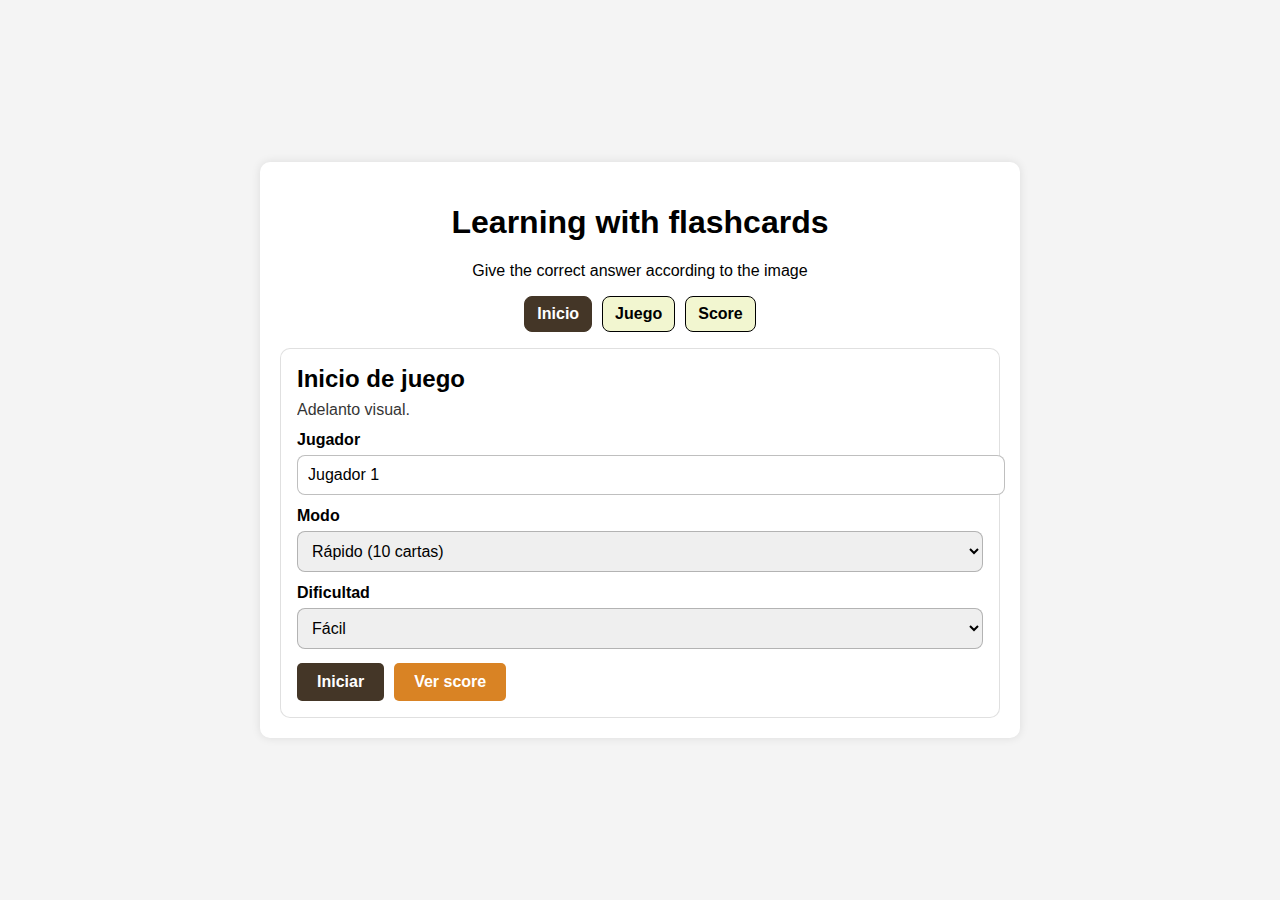
<file: index.html>
<!DOCTYPE html>
<html lang="es">

<head>
  <meta charset="UTF-8" />
  <meta name="viewport" content="width=device-width, initial-scale=1.0" />
  <title>Learning with flashcards • Adelanto</title>
  <link rel="stylesheet" href="styles.css" />
</head>

<body>

  <input class="view-toggle" type="radio" name="view" id="v-start" checked />
  <input class="view-toggle" type="radio" name="view" id="v-game" />
  <input class="view-toggle" type="radio" name="view" id="v-score" />

  <div class="container">
    <h1>Learning with flashcards</h1>
    <p>Give the correct answer according to the image</p>

    <nav class="nav" aria-label="Vistas">
      <label class="nav-link" for="v-start" role="button" tabindex="0">Inicio</label>
      <label class="nav-link" for="v-game" role="button" tabindex="0">Juego</label>
      <label class="nav-link" for="v-score" role="button" tabindex="0">Score</label>
    </nav>

    <!-- ===================INICIO
         =================== -->
    <section class="view view-start" aria-label="Inicio del juego">
      <div class="card-lite">
        <h2 class="h2">Inicio de juego</h2>
        <p class="muted">Adelanto visual.</p>

        <div class="form-grid">
          <div class="field">
            <label for="player">Jugador</label>
            <input id="player" type="text" placeholder="Ej: Roy" value="Jugador 1" />
          </div>

          <div class="field">
            <label for="mode">Modo</label>
            <select id="mode">
              <option selected>Rápido (10 cartas)</option>
              <option>Clásico (20 cartas)</option>
              <option>Sin límite</option>
            </select>
          </div>

          <div class="field">
            <label for="difficulty">Dificultad</label>
            <select id="difficulty">
              <option selected>Fácil</option>
              <option>Media</option>
              <option>Difícil</option>
            </select>
          </div>
        </div>

        <div class="actions">
          <label class="btn-next" for="v-game">Iniciar</label>
          <label class="btn-secondary" for="v-score">Ver score</label>
        </div>

      </div>
    </section>

    <!-- ===================
         JUEGO
         =================== -->
    <section class="view view-game" aria-label="Juego (preview)">
      <div id="game">
        <div id="image-container">
          <img id="card-image" alt="picture" />
        </div>

        <div id="options-container">
          <button class="option-button" type="button" disabled>Opción A</button>
          <button class="option-button" type="button" disabled>Opción B</button>
          <button class="option-button" type="button" disabled>Opción C</button>
          <button class="option-button" type="button" disabled>Opción D</button>
        </div>

        <button id="next-button" type="button" disabled>Siguiente</button>

        <div class="mini-stats" aria-label="Indicadores">
          <span><b>Ronda:</b> 3/10</span>
          <span><b>Aciertos:</b> 2</span>
          <span><b>Fallos:</b> 1</span>
        </div>
      </div>
    </section>

    <!-- =================== SCORE =================== -->
    <section class="view view-score" aria-label="Tabla de score">
      <div class="score-head">
        <div>
          <h2 class="h2">Score</h2>
          <p class="muted">Tabla de ejemplo.</p>
        </div>
        <div class="actions">
          <label class="btn-secondary" for="v-game">Volver</label>
          <label class="btn-next" for="v-start">Nuevo juego</label>
        </div>
      </div>

      <div class="score-cards">
        <div class="score-card">
          <span class="muted">Puntaje</span>
          <b class="big">250</b>
        </div>
        <div class="score-card">
          <span class="muted">Precisión</span>
          <b class="big">80%</b>
        </div>
        <div class="score-card">
          <span class="muted">Mejor racha</span>
          <b class="big">5</b>
        </div>
      </div>

      <div class="table-wrap">
        <table class="score-table" aria-label="Tabla de rondas">
          <thead>
            <tr>
              <th>Ronda</th>
              <th>Respuesta</th>
              <th>Resultado</th>
              <th>Tiempo</th>
              <th>Puntos</th>
            </tr>
          </thead>
          <tbody>
            <tr>
              <td>1</td>
              <td>Opción A</td>
              <td><span class="pill ok">Correcta</span></td>
              <td>00:06</td>
              <td>+25</td>
            </tr>
            <tr>
              <td>2</td>
              <td>Opción C</td>
              <td><span class="pill bad">Incorrecta</span></td>
              <td>00:09</td>
              <td>+0</td>
            </tr>
            <tr>
              <td>3</td>
              <td>Opción B</td>
              <td><span class="pill ok">Correcta</span></td>
              <td>00:05</td>
              <td>+25</td>
            </tr>
          </tbody>
        </table>
      </div>
    </section>
  </div>
</body>

</html>
</file>
<file: styles.css>
body {
  font-family: Arial, sans-serif;
  background-color: #f4f4f4;
  display: flex;
  justify-content: center;
  align-items: center;
  min-height: 100vh;
  margin: 0;
}

.container {
  text-align: center;
  background-color: #fff;
  padding: 20px;
  border-radius: 10px;
  box-shadow: 0 0 10px rgba(0, 0, 0, 0.1);
}

#image-container img {
  max-width: 100%;
  height: 200px;
  border-radius: 10px;
}

#options-container {
  margin: 20px 0;
}

.option-button {
  display: block;
  width: 100%;
  padding: 10px;
  margin: 5px 0;
  font-size: 16px;
  cursor: pointer;
  border: none;
  border-radius: 5px;
  background-color: #d98324;
  color: white;
}

.option-button:hover {
  background-color: #f2f6d0;
  color: black;
  border: 1px solid black;
}

#next-button {
  padding: 10px 20px;
  font-size: 16px;
  font-weight: 700;
  cursor: pointer;
  border: none;
  border-radius: 5px;
  background-color: #443627;
  color: white;
}

#next-button:hover {
  background-color: #efdcab;
  color: #443627;
}

.view-toggle {
  position: fixed;
  left: -9999px;
  top: -9999px;
  opacity: 0;
}

.container {
  width: min(720px, 92vw);
}

/* Navegación */
.nav {
  display: flex;
  justify-content: center;
  gap: 10px;
  flex-wrap: wrap;
  margin: 10px 0 16px;
}
.nav-link {
  padding: 8px 12px;
  border-radius: 8px;
  border: 1px solid black;
  background-color: #f2f6d0;
  color: black;
  cursor: pointer;
  font-weight: 700;
}
.nav-link:hover {
  background-color: #efdcab;
  color: #443627;
}

/* Vistas */
.view {
  display: none;
}
#v-start:checked ~ .container .view-start {
  display: block;
}
#v-game:checked ~ .container .view-game {
  display: block;
}
#v-score:checked ~ .container .view-score {
  display: block;
}

/* Tab activo */
#v-start:checked ~ .container .nav label[for="v-start"],
#v-game:checked ~ .container .nav label[for="v-game"],
#v-score:checked ~ .container .nav label[for="v-score"] {
  background-color: #443627;
  color: white;
  border-color: #443627;
}

/* Bloques */
.card-lite {
  text-align: left;
  border: 1px solid rgba(0, 0, 0, 0.12);
  border-radius: 10px;
  padding: 16px;
  background: #fff;
}

.h2 {
  margin: 0 0 8px;
}
.muted {
  margin: 0 0 12px;
  opacity: 0.8;
}

.form-grid {
  display: grid;
  gap: 12px;
  margin: 12px 0 14px;
}
.field label {
  display: block;
  font-weight: 700;
  margin-bottom: 6px;
}
.field input,
.field select {
  width: 100%;
  padding: 10px;
  border-radius: 8px;
  border: 1px solid rgba(0, 0, 0, 0.25);
  font-size: 16px;
}

.actions {
  display: flex;
  gap: 10px;
  flex-wrap: wrap;
  align-items: center;
  margin-top: 8px;
}

/* Botones (respetando tu paleta) */
.btn-next {
  display: inline-block;
  padding: 10px 20px;
  border-radius: 5px;
  background-color: #443627;
  color: white;
  font-weight: 700;
  cursor: pointer;
}
.btn-next:hover {
  background-color: #efdcab;
  color: #443627;
  border: 1px solid #443627;
}

.btn-secondary {
  display: inline-block;
  padding: 10px 20px;
  border-radius: 5px;
  background-color: #d98324;
  color: white;
  font-weight: 700;
  cursor: pointer;
  border: none;
}
.btn-secondary:hover {
  background-color: #f2f6d0;
  color: black;
  border: 1px solid black;
}

.note {
  margin-top: 10px;
  font-size: 13px;
  opacity: 0.75;
}

/* Mini stats */
.mini-stats {
  margin-top: 12px;
  display: flex;
  justify-content: center;
  gap: 12px;
  flex-wrap: wrap;
  font-size: 14px;
  opacity: 0.9;
}

/* Score */
.score-head {
  display: flex;
  justify-content: space-between;
  align-items: flex-start;
  gap: 12px;
  flex-wrap: wrap;
}

.score-cards {
  display: grid;
  grid-template-columns: repeat(3, 1fr);
  gap: 10px;
  margin: 14px 0;
}
.score-card {
  border: 1px solid rgba(0, 0, 0, 0.12);
  border-radius: 10px;
  padding: 12px;
  background: #fff;
  text-align: left;
}
.big {
  display: inline-block;
  font-size: 26px;
  margin-top: 4px;
}

/* Tabla */
.table-wrap {
  overflow-x: auto;
  border-radius: 10px;
  border: 1px solid rgba(0, 0, 0, 0.12);
  background: #fff;
}

.score-table {
  width: 100%;
  border-collapse: collapse;
  min-width: 560px;
}

.score-table th,
.score-table td {
  padding: 10px 12px;
  border-bottom: 1px solid rgba(0, 0, 0, 0.1);
  text-align: left;
}

.score-table thead th {
  background: #f2f6d0;
}

.score-table tbody tr:hover {
  background: #f4f4f4;
}

/* Pills para communicator resultado */
.pill {
  display: inline-block;
  padding: 4px 10px;
  border-radius: 999px;
  font-weight: 700;
  font-size: 13px;
  border: 1px solid rgba(0, 0, 0, 0.15);
}
.pill.ok {
  background: #f2f6d0;
}
.pill.bad {
  background: #efdcab;
  color: #443627;
}

/* Mobile */
@media (max-width: 520px) {
  .score-cards {
    grid-template-columns: 1fr;
  }
}
</file>
